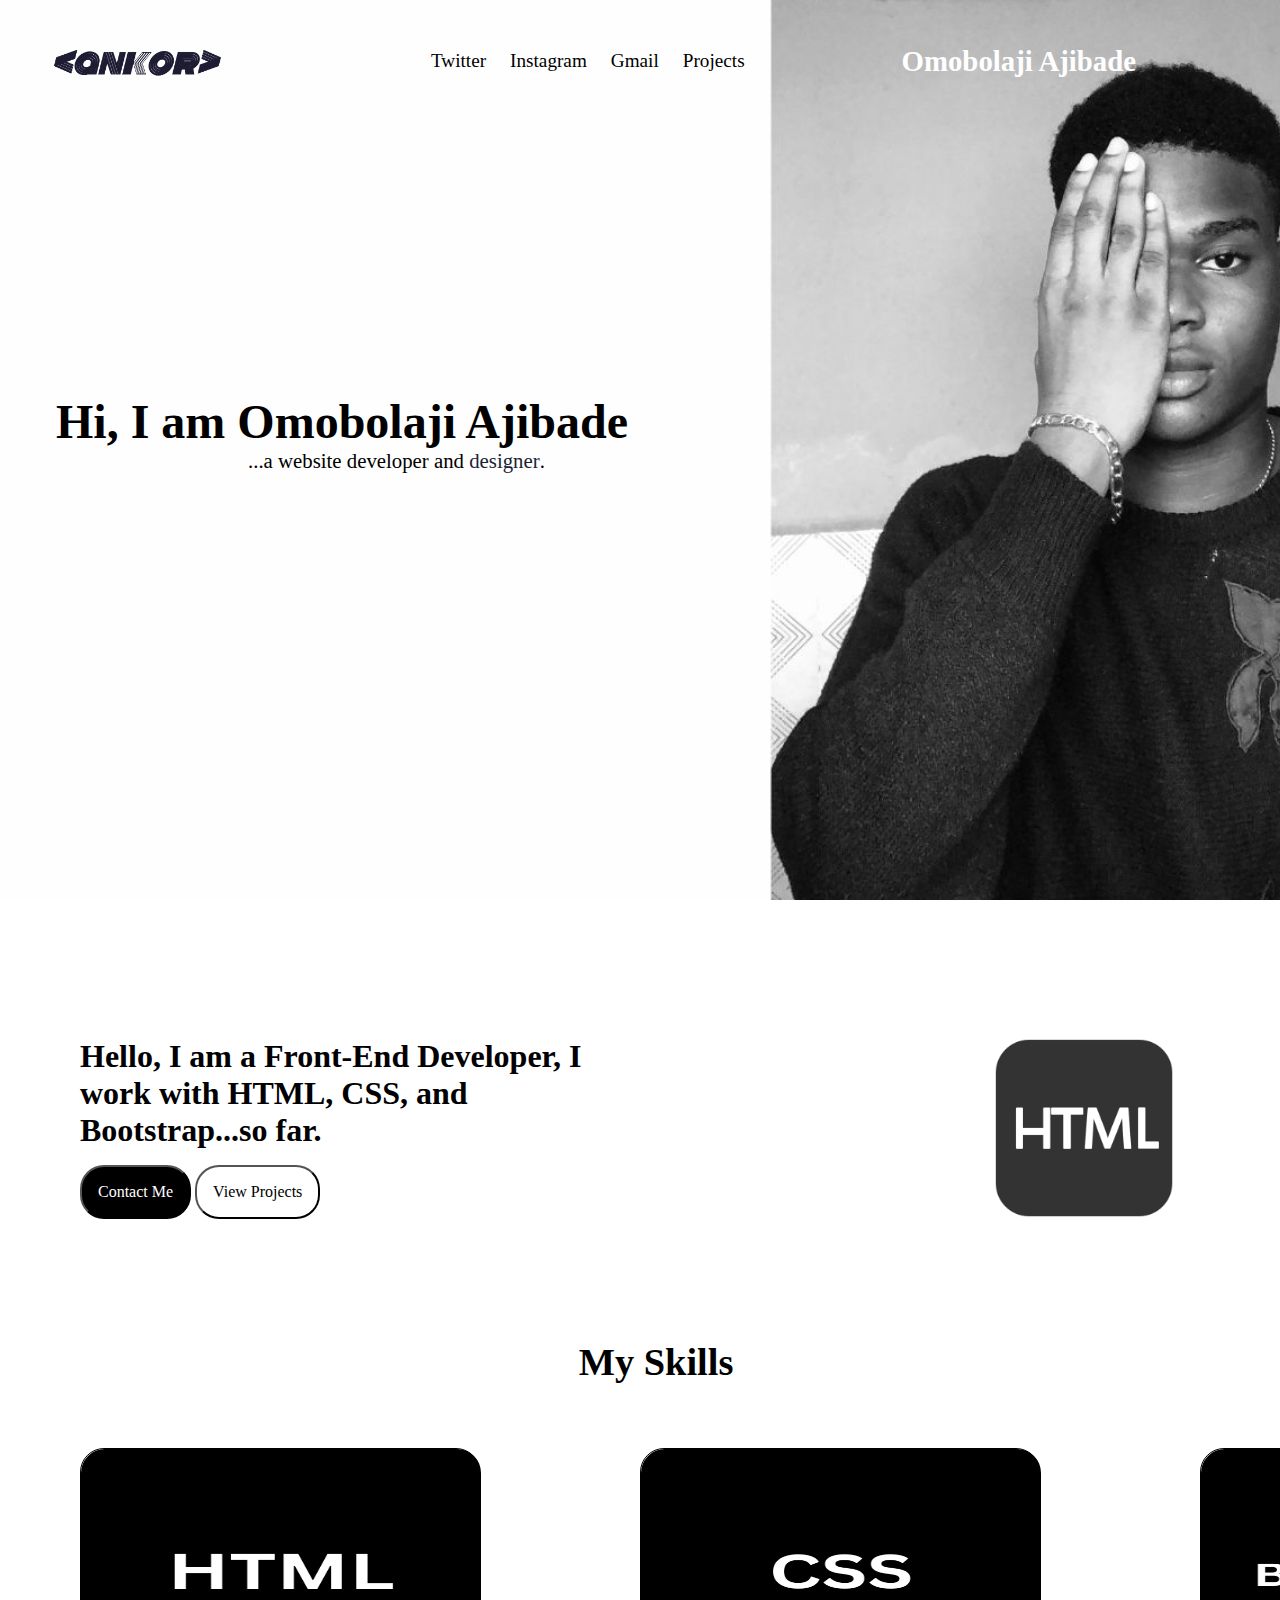
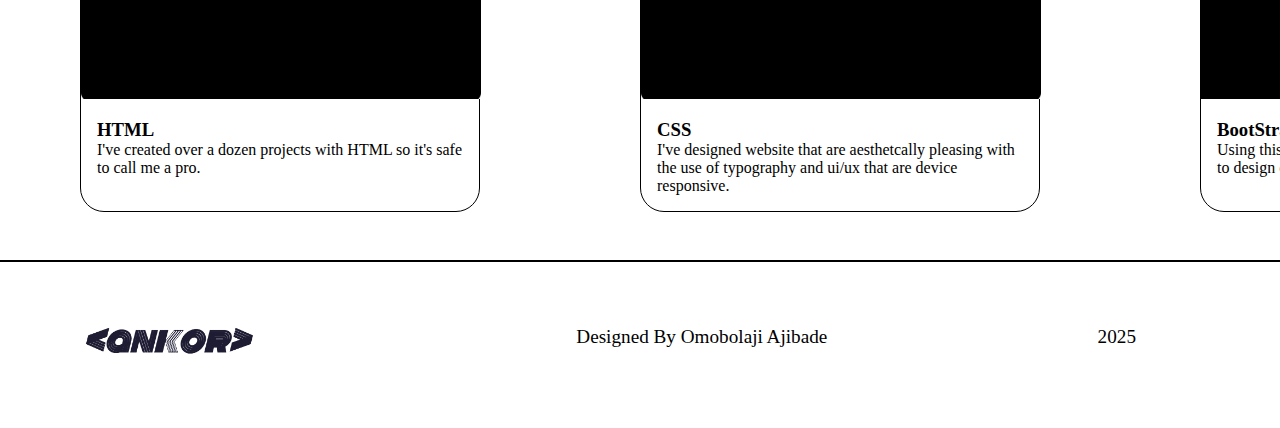
<file: index.html>
<!DOCTYPE html>
<html lang="en">
<head>
    <meta charset="UTF-8">
    <meta name="viewport" content="width=device-width, initial-scale=1.0">
    <title>Ankor</title>
    <link rel="stylesheet" href="style.css">
</head>
<body>
    <div cl.ass="container">

        <div class="inside-container">
            <nav>
                <div class="navbar">
                    <div class="logo"><a href="index.html"><img src="./asssets/_ankor_-logo (1).png" alt="ankor word logo" height="150px"></a></div>
                    <div class="nav-items">
                        <ul>
                            <li><a href="https://www.x.com/@monsieurjay08" target="_blank">Twitter</a></li>
                            <li><a href="https://www.instagram.com/@ajisco" target="_blank">Instagram</a></li>
                            <li><a href="mailto:bolajiajibade88@gmail.com" target="_blank">Gmail</a></li>
                            <li><a href="./project.html">Projects</a></li>
                        </ul>
                    </div>
                    <div class="nav-name"><h3>Omobolaji Ajibade</h3></div>
                </div>
            </nav>

            <div class="hero">
                <h1>Hi, I am Omobolaji Ajibade</h1>
                <p>...a website developer and <span>designer</span>.</p>
            </div>
        </div>

        <div class="about">
            <div class="inner-info">
                <h2>Hello, I am a Front-End Developer, I work with HTML, CSS, and Bootstrap...so far.</h2>
                <div class="info-btn">
                    <button class="dark-btn"><a href="mailto:bolajiajibade88@gmail.com">Contact Me</a></button>
                    <button class="light-btn"><a href="./project.html">View Projects</a></button>
            </div>
            </div>
            <img src="./asssets/solid-html.png" alt="grey html logo" height="200px">
        </div>

        <div class="skills">
            <div class="skills-text"><h2>My Skills</h2></div>
            <div class="skills-box">
                <div class="html-box">
                    <img src="./asssets/html-logo.png" alt="black html box" height="200px">
                    <div class="box-txt">
                        <h3>HTML</h3>
                        <p>I've created over a dozen projects with HTML so it's safe to call me a pro.</p>
                    </div>
                </div>
                <div class="css-box">
                    <img src="./asssets/css-logo.png" alt="black css box" height="200px">
                    <div class="box-txt">
                        <h3>CSS</h3>
                        <p>I've designed website that are aesthetcally pleasing with the use of typography and ui/ux that are device responsive.</p>
                    </div>
                </div>
                <div class="boot-box">
                    <img src="./asssets/boot-logo.png" alt="black bootstrap box" height="200px">
                    <div class="box-txt">
                        <h3>BootStrap</h3>
                        <p>Using this framework I've designed and used some tools to design eyes and aesthetcally pleasing websites.</p>
                    </div>
                </div>
            </div>
        </div>

        <footer>
            <div class="footer">
                <img src="./asssets/_ankor_-logo (1).png" alt="blue ankor word logo" height="150px">
                <p class="footer-txt">Designed By Omobolaji Ajibade</p>
                <p class="footer-txt">2025</p>
            </div>
        </footer>
    </div>
</body>
</html>
</file>
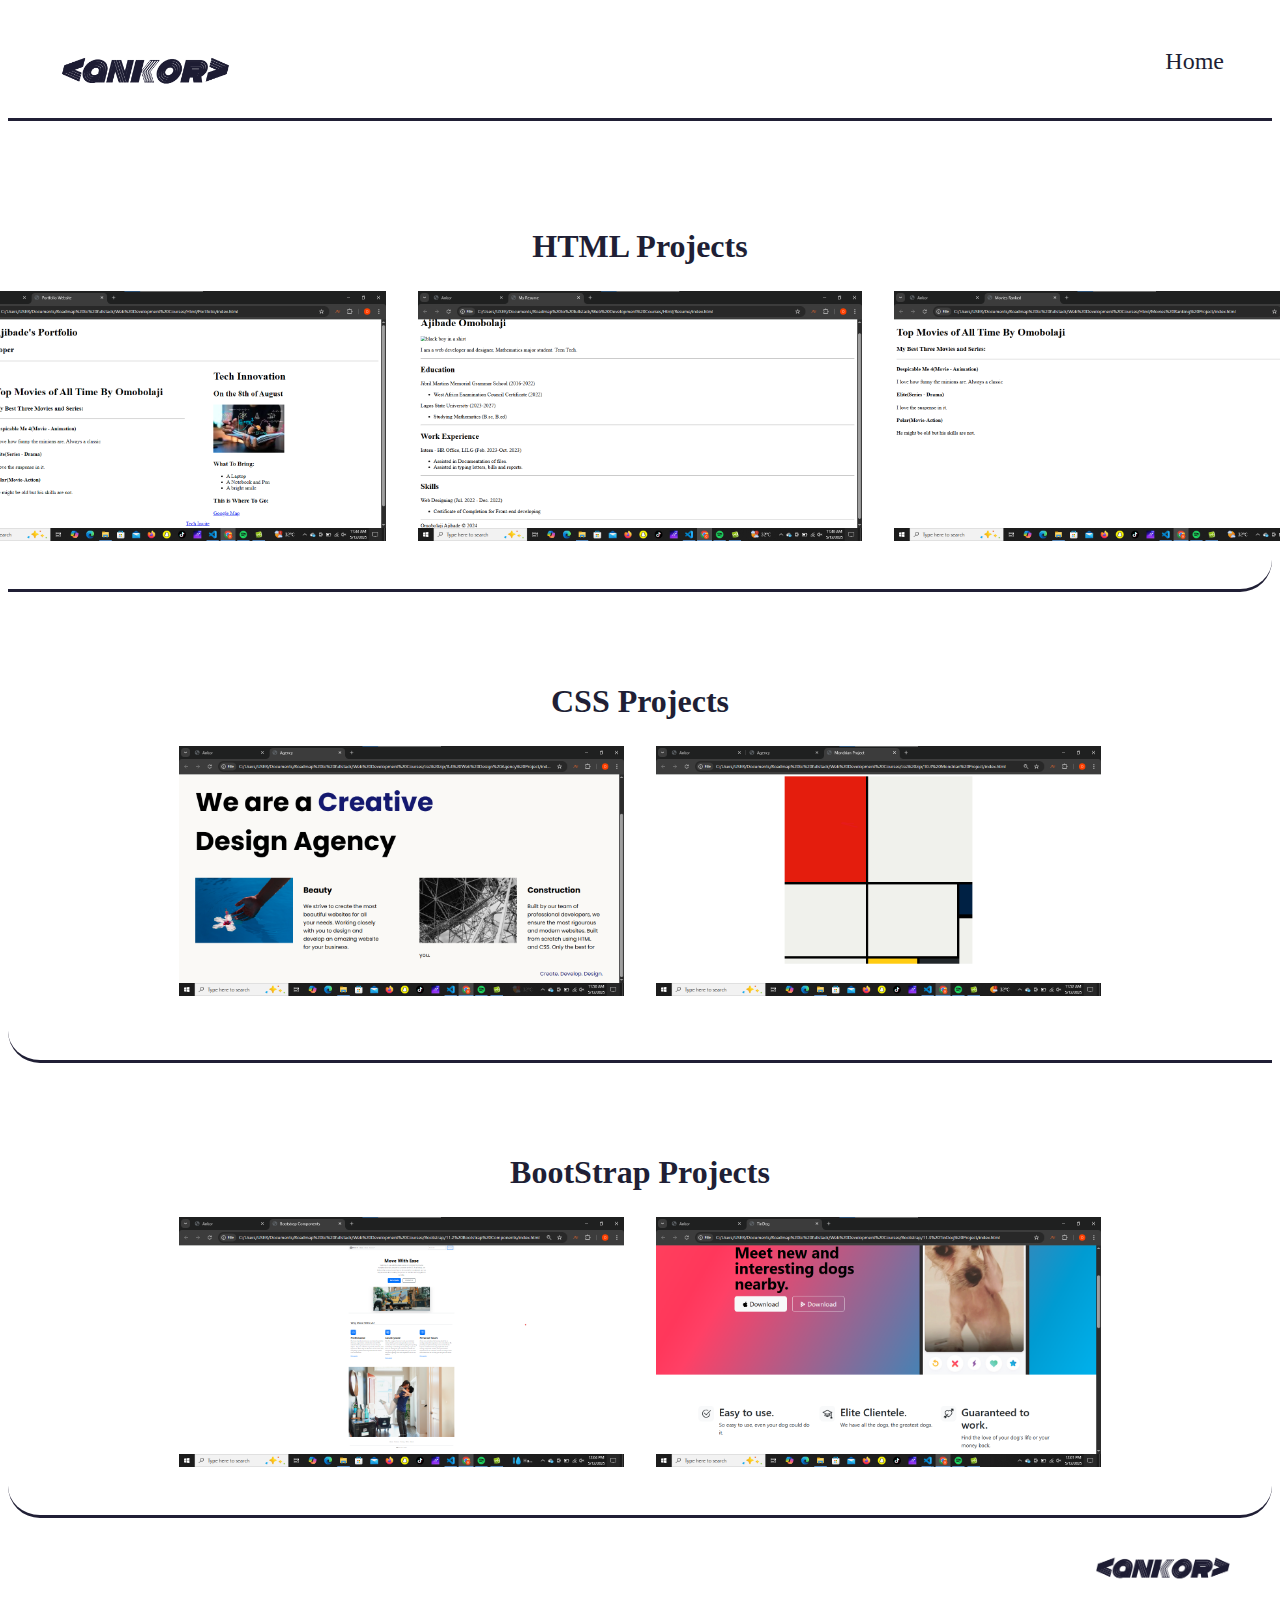
<file: project.html>
<!DOCTYPE html>
<html lang="en">
<head>
    <meta charset="UTF-8">
    <meta name="viewport" content="width=device-width, initial-scale=1.0">
    <title>Projects</title>
    <style>

        * {
            text-decoration: none;
            list-style: none;
        }
        nav {
            display: flex;
            justify-content: space-between;
            padding-right: 3rem;
            border-bottom: 3px solid #201f35;
            /* padding: 0;
            margin: 0; */
            height: 110px;
        }

        .nav-home li {
            padding-top: 2.5rem;
        }

        .nav-home a {
            font-size: 1.5rem;
            color: #201f35;
        }

        .inside-container {
            padding-top: 5rem;
        }

        h2 {
            text-align: center;
            font-size: 2rem;
            color: #201f35;
        }

        .images {
            display: flex;
            gap: 2rem;
            justify-content: center;
        }

        .box {
            padding: 4rem;
        }

        .html-container {
            border-bottom: 3px solid #201f35;
            /* border-top: 3px solid #201f35; */
            border-bottom-right-radius: 2rem;
            padding-bottom: 3rem;
        }

        .css-container {
            border-bottom: 3px solid #201f35;
            border-bottom-left-radius: 2rem;
            padding-bottom: 4rem;
        }

        .boot-container {
            border-bottom: 3px solid #201f35;
            border-bottom-left-radius: 2rem;
            border-bottom-right-radius: 2rem;
            padding-bottom: 3rem;
        }

        footer {
            display: flex;
            justify-content: flex-end;
            height: 20px;
        }


        @media (max-width: 1023px) {
            * {
                box-sizing: border-box;
            }
            .logo img {
                height: 100px;
            }

            .nav-home li {
                padding-top: 1.8rem;
            }

            .images {
                flex-direction: column;
            }

            .images img {
                height: 200px;
            }
        }
    </style>
</head>
<body>
    <div class="container">
        <nav>
            <div class="logo"><img src="./_ankor_-logo (1).png" alt="ankor logo word" height="150px"></div>
            <div class="nav-home"><li><a href="./index.html">Home</a></li></div>
        </nav>

        <div class="inside-container">

        <div class="html-container">
            <h2>HTML Projects</h2>
            <div class="html images">
                <img src="./project assets/html-portfolio img.png" alt="html portfolio image" height="250px">
                <img src="./project assets/resume-img.png" alt="resume image" height="250px">
                <img src="./project assets/movies img.png" alt="movies project image" height="250px">
            </div>
        </div>

        <div class="css-container box">
            <h2>CSS Projects</h2>
            <div class="css images">
                <img src="./project assets/agent img.png" alt="dev agency projects image" height="250px">
                <img src="./project assets/mondrian img.png" alt="mondrian painting image" height="250px">
            </div>
        </div>

        <div class="boot-container box">
            <h2>BootStrap Projects</h2>
            <div class="boot images">
                <img src="./project assets/move-it img.png" alt="move it project image" height="250px">
                <img src="./project assets/tindog img.png" alt="tindog project image" height="250px">
            </div>
        </div>

        <footer>
            <div><a href="./project.html"><img src="./asssets/_ankor_-logo (1).png" alt="ankor word logo" height="120px"></a></div>
        </footer>
    </div>
    </div>
</body>
</html>
</file>
<file: style.css>
* {
    padding: 0;
    margin: 0;
    text-decoration: none;
    list-style: none;
    font-family: Cambria, Cochin, Georgia, Times, 'Times New Roman', serif;
}

.inside-container {
    height: 100vh;
    background: url("./asssets/Omobolaji-bj.jpg");
    background-position: center;
    background-size: cover;
    background-repeat: no-repeat;
}

/* Navigation Styles */

.navbar {
    display: flex;
    justify-content: space-between;
    align-items: center;
    padding-right: 9rem;
}

.nav-items li {
    display: inline;
    padding: 10px;
}

.nav-items a {
    font-size: 1.2rem;
    color: black;
}

.nav-items a:hover {
    text-decoration: underline 2px solid black;
}

.nav-name h3 {
    font-size: 1.8rem;
    color: white;
}

.nav-items , .nav-name {
    padding-bottom: 2rem;
}

/* The Hero Section Styles */

.hero {
    padding: 15rem 0 0 3.5rem;
}

.hero h1 {
    font-size: 3rem;
}

.hero p {
    padding-left: 12rem;
    font-size: 1.3rem;
}

.hero span {
    font-family: cursive;
    color: #201f35;
}

/* About Styles */

.about {
    display: grid;
    grid-template-columns: 1fr auto;
    padding: 8rem 6rem 0 5rem;
    align-items: center;
}

.inner-info h2 {
    font-size: 2rem;
    width: 60%;
}

.inner-info img {
    padding-left: 23rem;
}

.info-btn {
    padding-top: 1rem;
}

.info-btn button{
    padding: 1rem;
    border-radius: 1.5rem;
    font-size: 1rem;
    cursor: pointer;
}

.info-btn button:hover {
    text-decoration: underline;
}

.dark-btn {
    background-color: black;
    color: white;
}

.dark-btn a {
    color: white;
}

.light-btn {
    background-color: transparent;
}

.light-btn a {
    color: black;
}

/* Skills Styles */

.skills {
    padding: 7rem 3rem 3rem 5rem;
}

.skills-text {
    text-align: center;
    font-size: 1.6rem;
}

.skills-box {
    display: flex;
    /* grid-template-columns: 1fr 1fr 1fr; */
    padding-top: 4rem;
}

.skills-box img {
    width: 400px;
    height: 250px;
    border-radius: 1.5rem;
    border-bottom-right-radius: 0;
    border-bottom-left-radius: 0;
}

.html-box, .css-box, .boot-box {
    border: 1px solid black;
    width: 398px;
    margin-right: 10rem;
    border-radius: 1.5rem;
}

.box-txt {
    padding: 1rem;
}

.footer {
    padding: 1rem 9rem 0 2rem;
    display: flex;
    align-items: center;
    justify-content: space-between;
    border-top: 2px solid black;
}

.footer p {
    font-size: 1.2rem;
    padding-bottom: 2rem;
}

/* Mobile Size */

@media (min-width: 319px) and (max-width: 765px) {
* {
    box-sizing: border-box;
}

.container {
    box-sizing: border-box;
}

.inside-container {
    height: 40vh;
}

/* Mobile Nav-Bar */

.navbar {
    padding-right: 0;
    padding-right: 0.5rem;
    padding-left: 0;
}

.logo img {
    height: 70px;
}

.nav-items a{
    display: none;
}

.nav-name h3{
    font-size: 0.9rem;
}

/* Mobile Hero */

.hero {
    padding-top: 3rem;
    padding-left: 1.7rem;
}

.hero h1 {
    font-size: 0.97rem;
}

.hero p {
    font-size: 10px;
    padding-left: 2.8rem;
}

/* About Mobile */

.about {
    padding: 3rem 2rem 0 1.5rem;
}

.inner-info h2{
    font-size: 16px;
    width: 90%;
}

.about img {
    height: 90px;
    margin-bottom: 6rem;
}

.info-btn button{
    padding: 5px;
    display: block;
    width: 140%;
    margin-top: 5px;
}

/* Mobile Skills  */

.skills {
    padding-left: 1rem;
    padding-top: 3rem;
}

.skills-text {
    font-size: 1rem;
    margin-left: 2.5rem;
}

.skills-box {
    display: block;
    padding-left: 3rem;
}

.skills-box img {
    height: 100px;
    width: 200px;
}

.html-box, .css-box, .boot-box {
    width: 199px;
    margin: auto;
    margin-bottom: 1rem;
}

/* Mobile Footer */

.footer {
    justify-content: center;
    flex-direction: column;
    padding: 0;
}

.footer img {
    height: 100px;
}

.footer-txt {
    text-align: center;
    color: #201f35;
}

}

@media (min-width:766px) and (max-width: 1023px) {

    * {
        box-sizing: border-box;
    }

    .logo {
        height: 100px;
    }

    .nav-items {
        padding-right: 5px;
        display: none;
    }

    .navbar {
        padding-right: 8px;
    }

    .nav-name {
        font-size: 1.5rem;
        padding: 0;
        margin: 0;
    }

    .nav-items, .nav-name {
        padding-bottom: 0;
        padding-top: 1.1rem;
    }

    .inside-container {
        height: 60vh;
    }

    .hero {
        padding-top: 12rem;
    }

    .hero h1 {
        font-size: 2.1rem;
    }

    .hero p {
        padding-left: 7.5rem;
        font-size: 19px;
    }

    .about {
        padding-right: 0.2rem;
        padding-left: 3.4rem;
    }

    .inner-info {
        padding-top: 3rem;
    }

    .inner-info h2 {
        width: 101%;
    }

    .inner-info img {
        padding: 0 0 4rem 4rem;
    }

    .skills-box {
        display: block;
    }

    .html-box, .css-box, .boot-box {
        margin: auto;
        margin-bottom: 1rem;
    }

    .footer p {
        padding-bottom: 2rem;
        font-size: 1.2rem;
    }
}
</file>
